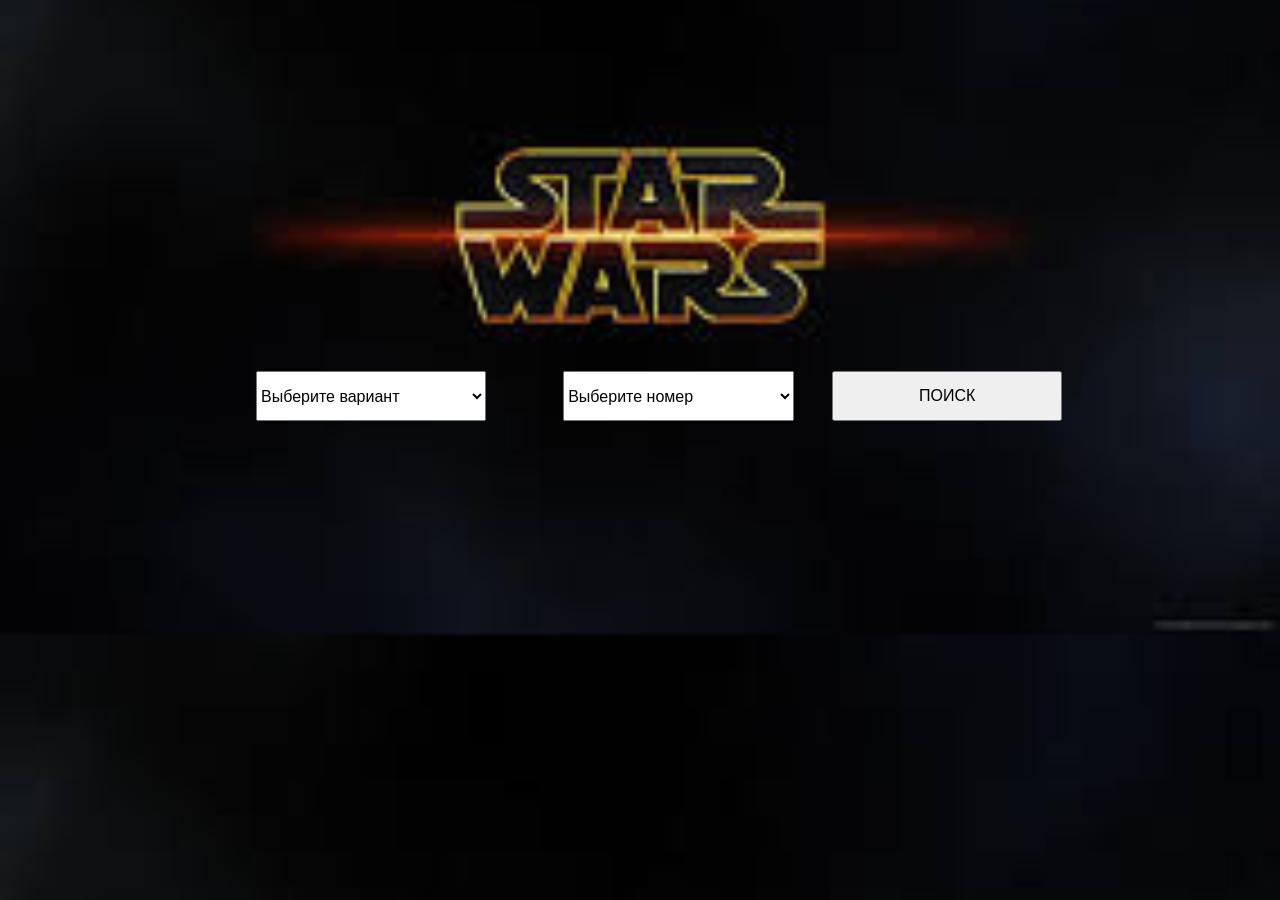
<file: StarWars/index.html>
<!DOCTYPE html>
<html lang="en">
<head>
    <meta charset="UTF-8">
    <meta name="viewport" content="width=device-width, initial-scale=1.0">
    <title>Document</title>
    <link rel="stylesheet" href="assets/style.css" />
	<link rel="stylesheet" href="assets/normalize.css" />
</head>
<body>
    <header class="header"></header>
    <main class="main">
        <form search="">
            <div class="searchform">
                <label for="searchelem"></label>
                <select class="searchelem" id="searchelem" required>
                    <option value=»» selected>Выберите вариант</option>
                    <option value="films">Фильм</option>
                    <option value="people">Персонаж</option>
                    <option value="planets">Планета</option>
                    <option value="species">Вид</option>
                    <option value="starships">Корабль</option>
                    <option value="vehicles">Транспорт</option>
                </select>
                <label for="searchnum"></label>
                <select class="searchnum" id="searchnum"  required>
                    <option value=»» selected>Выберите номер</option>
                    <option value="1">1</option>
                    <option value="2">2</option>
                    <option value="3">3</option>
                    <option value="4">4</option>
                    <option value="5">5</option>
                    <option value="6">6</option>
                    <option value="7">7</option>
                    <option value="8">8</option>
                    <option value="9">9</option>
                    <option value="10">10</option>
                    </select>
                <button class="searchbutton" type="button">ПОИСК</button>
            </div>
        </form>    
        <div class="elemlist">
        </div>
        <div class="error">
            <p class="errortext" id="errortext"></p>
        </div>
    </main>
    



    <script src="./index.js"></script>
</body>
</html>
</file>
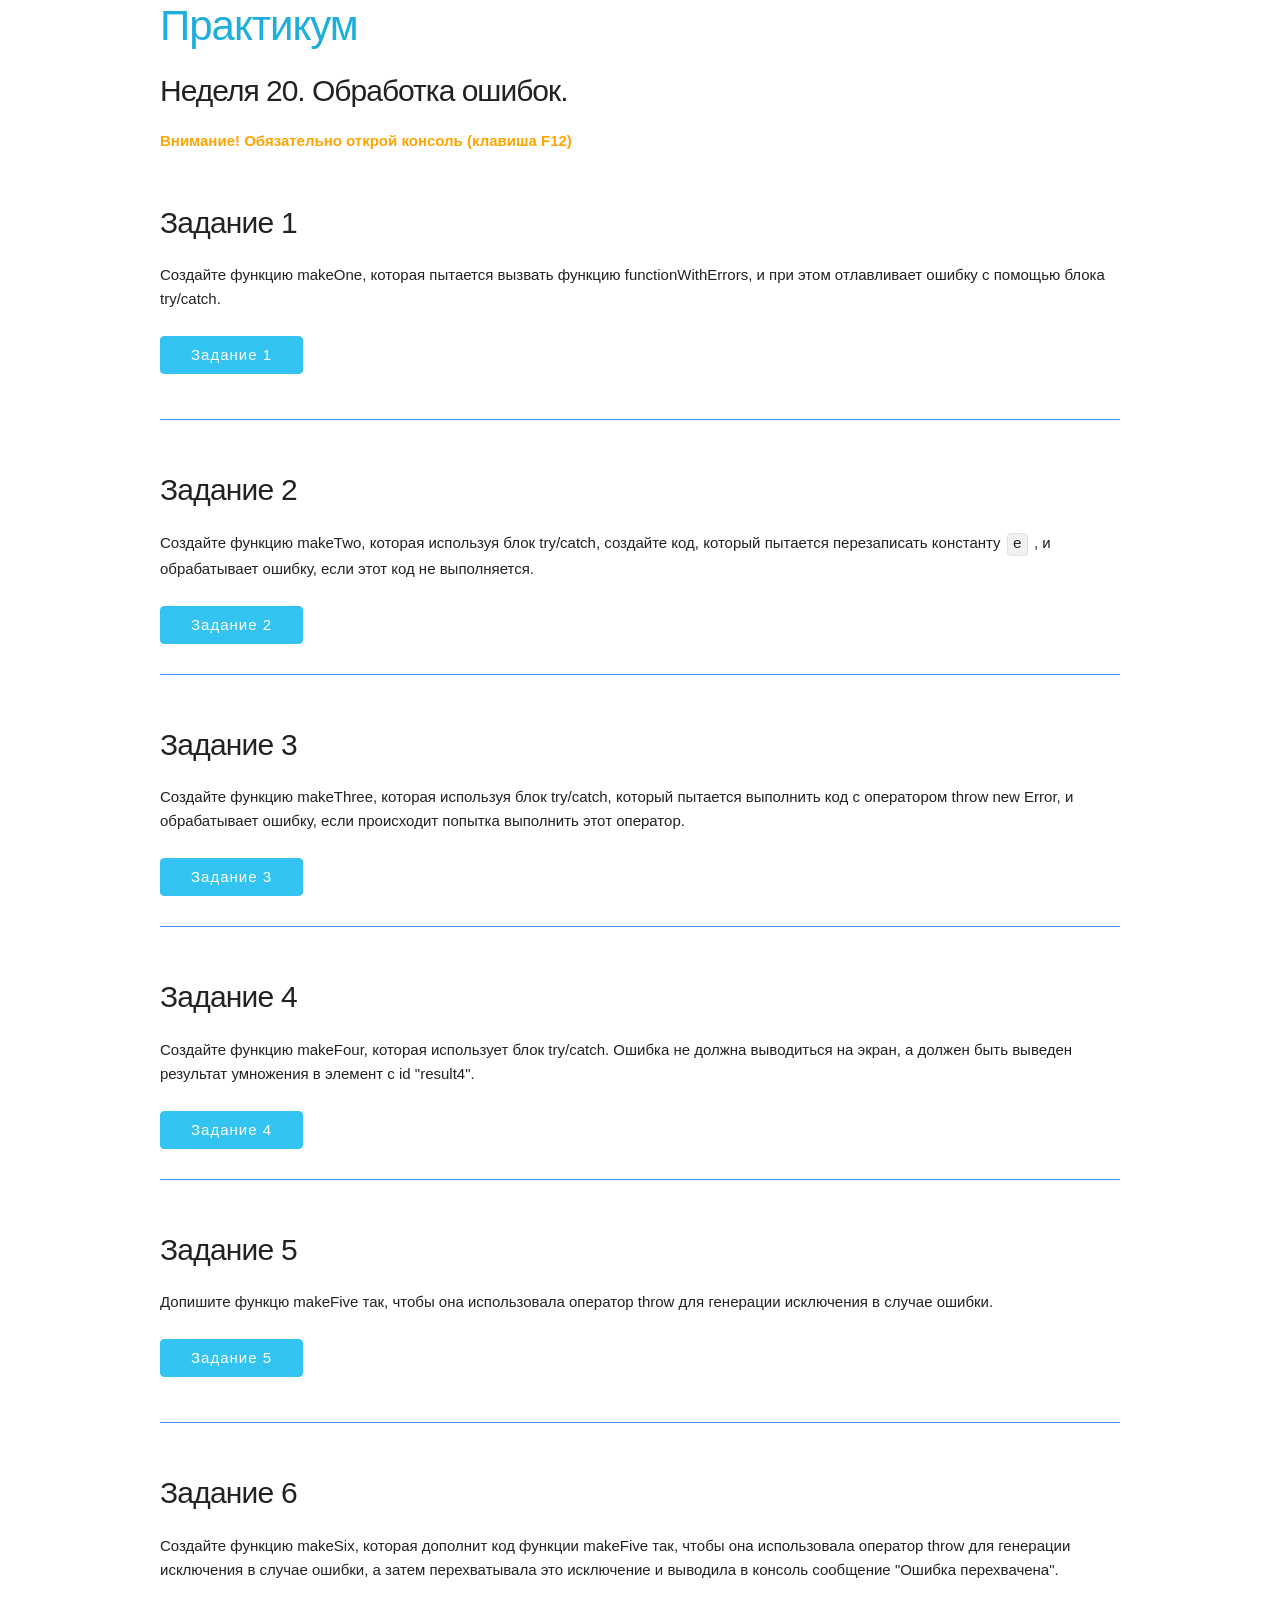
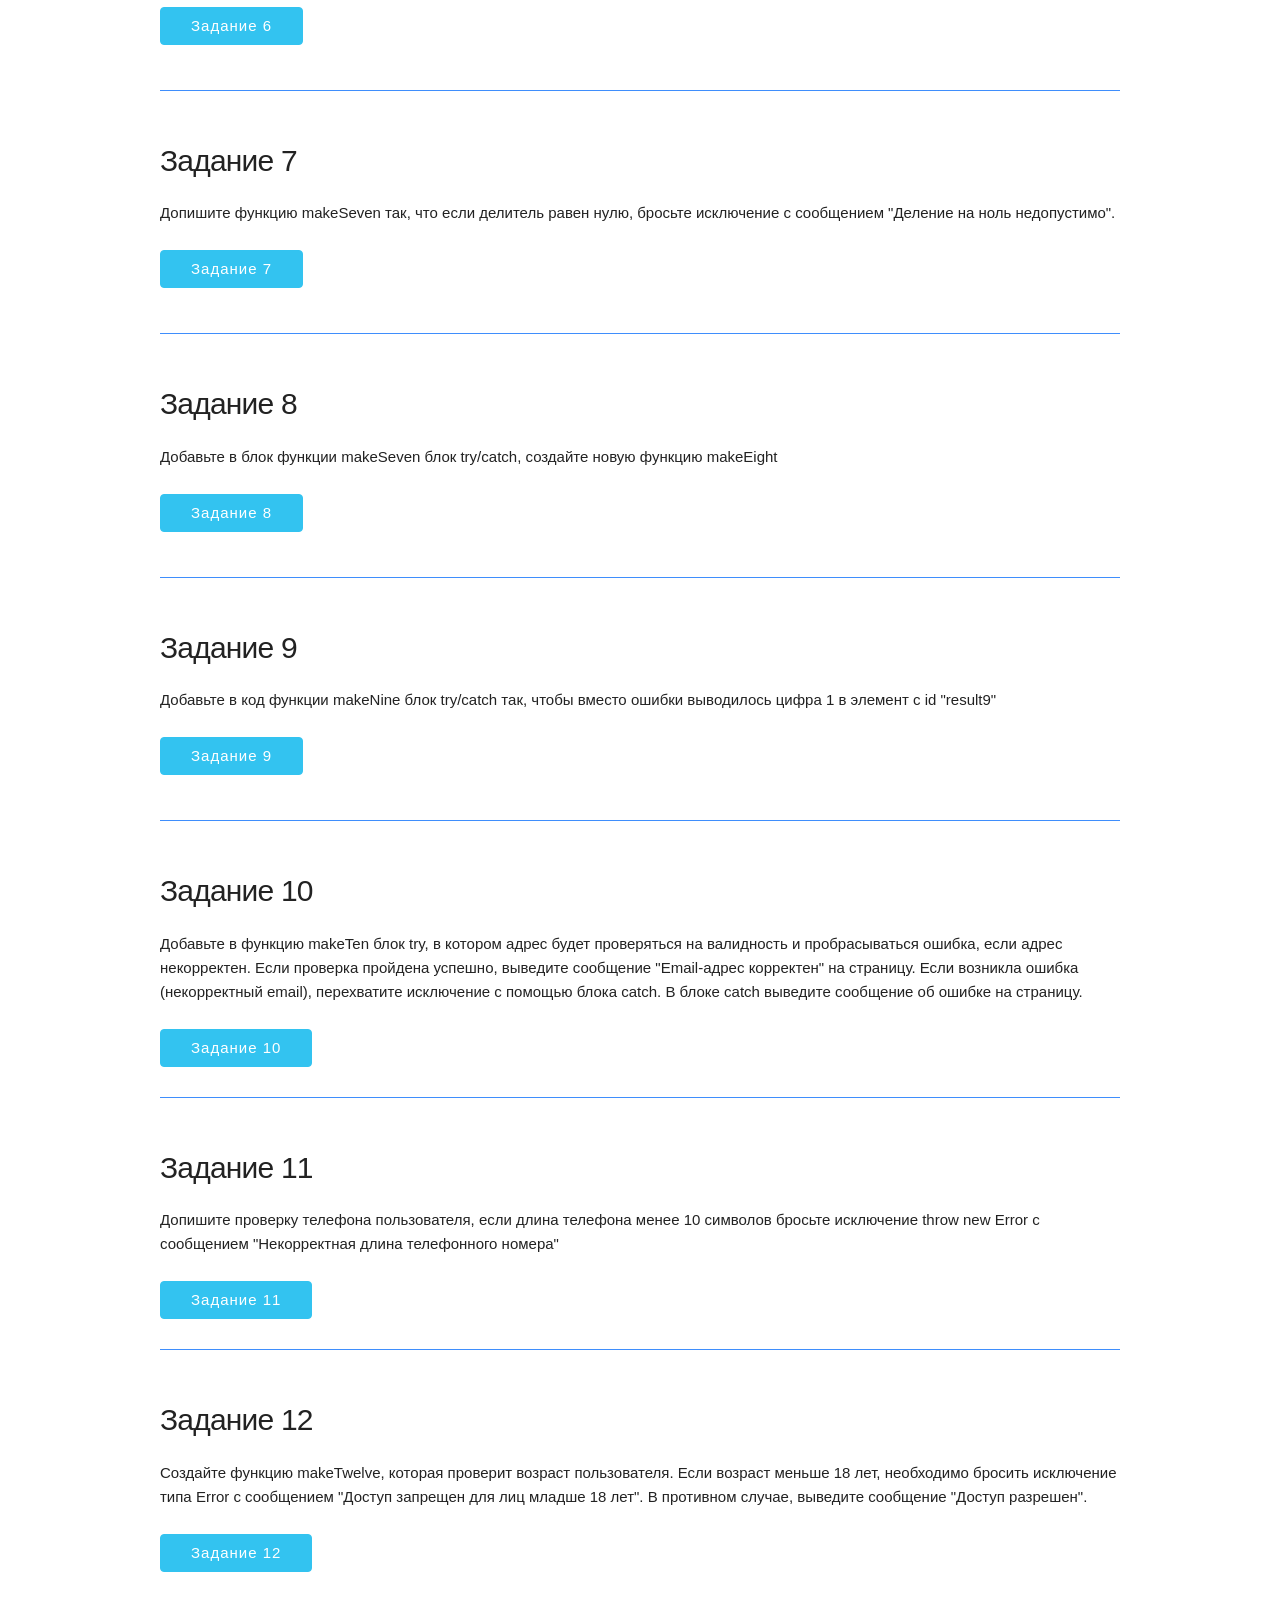
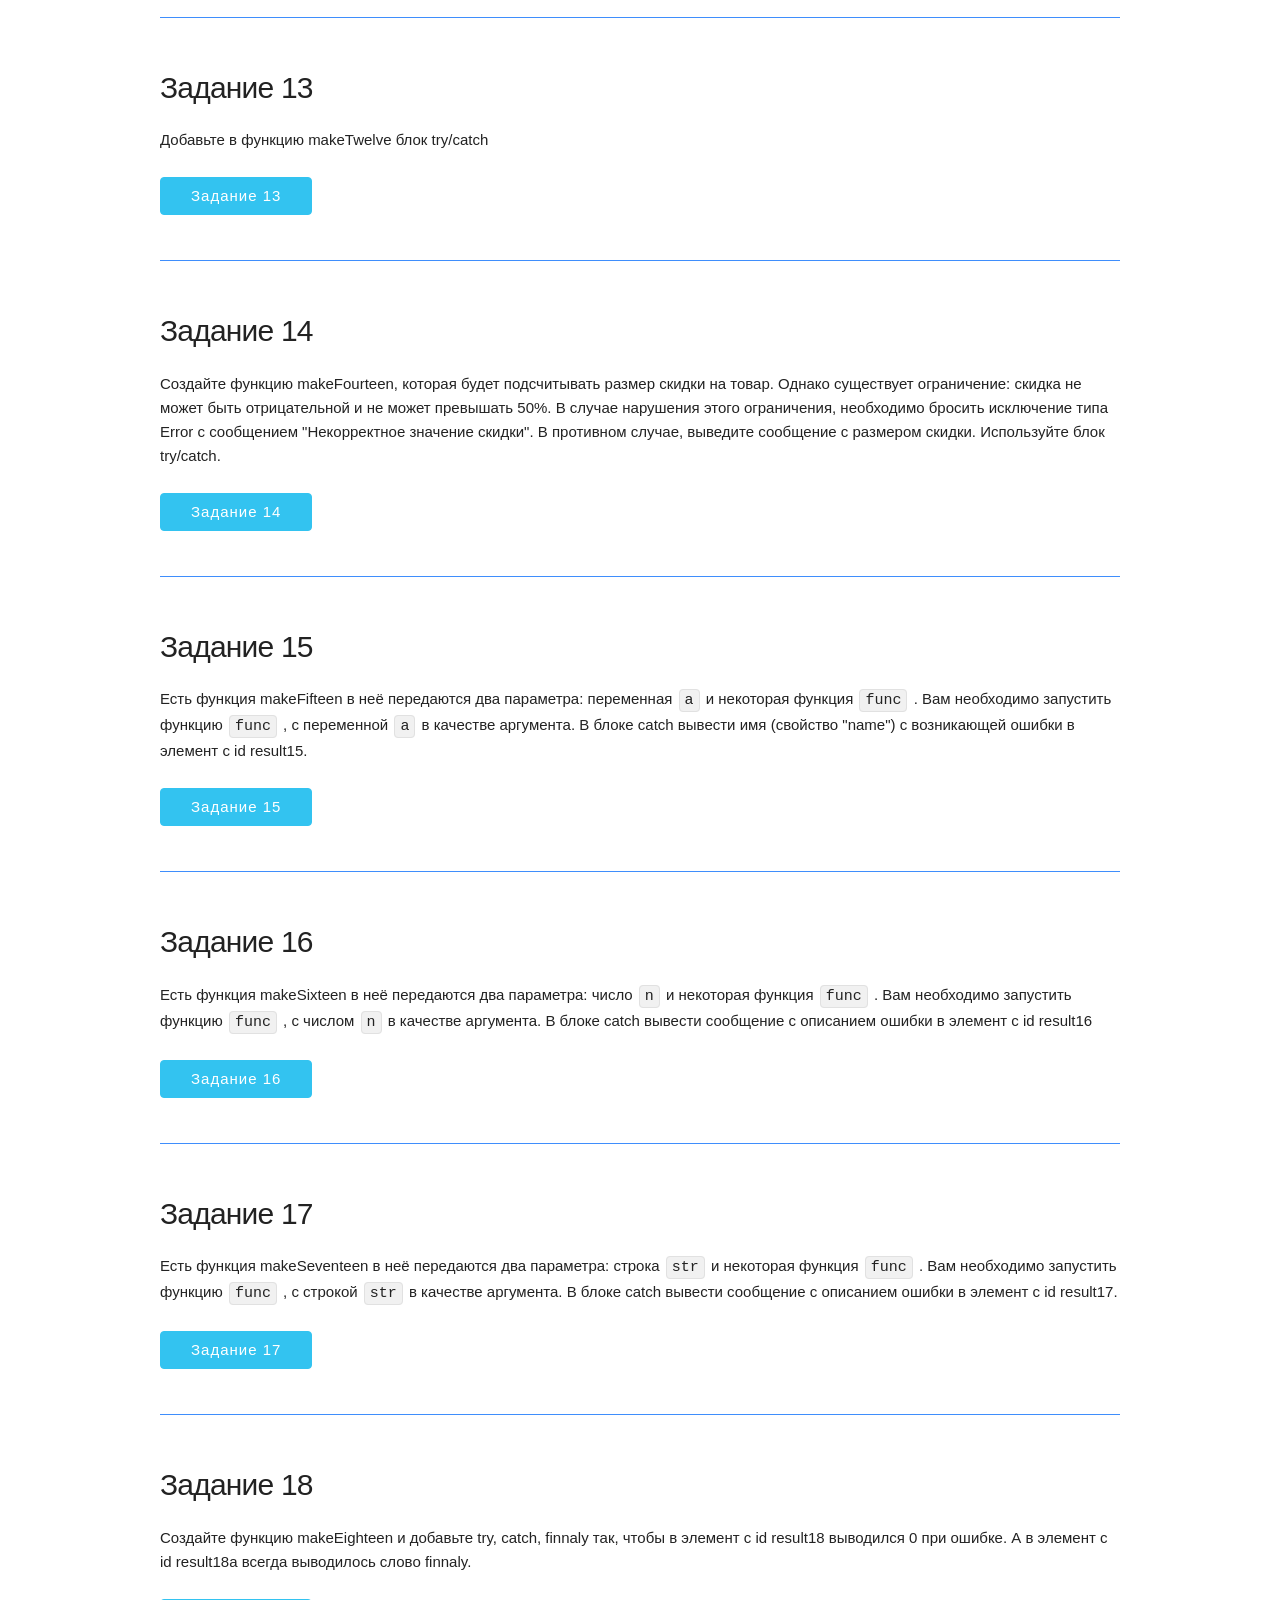
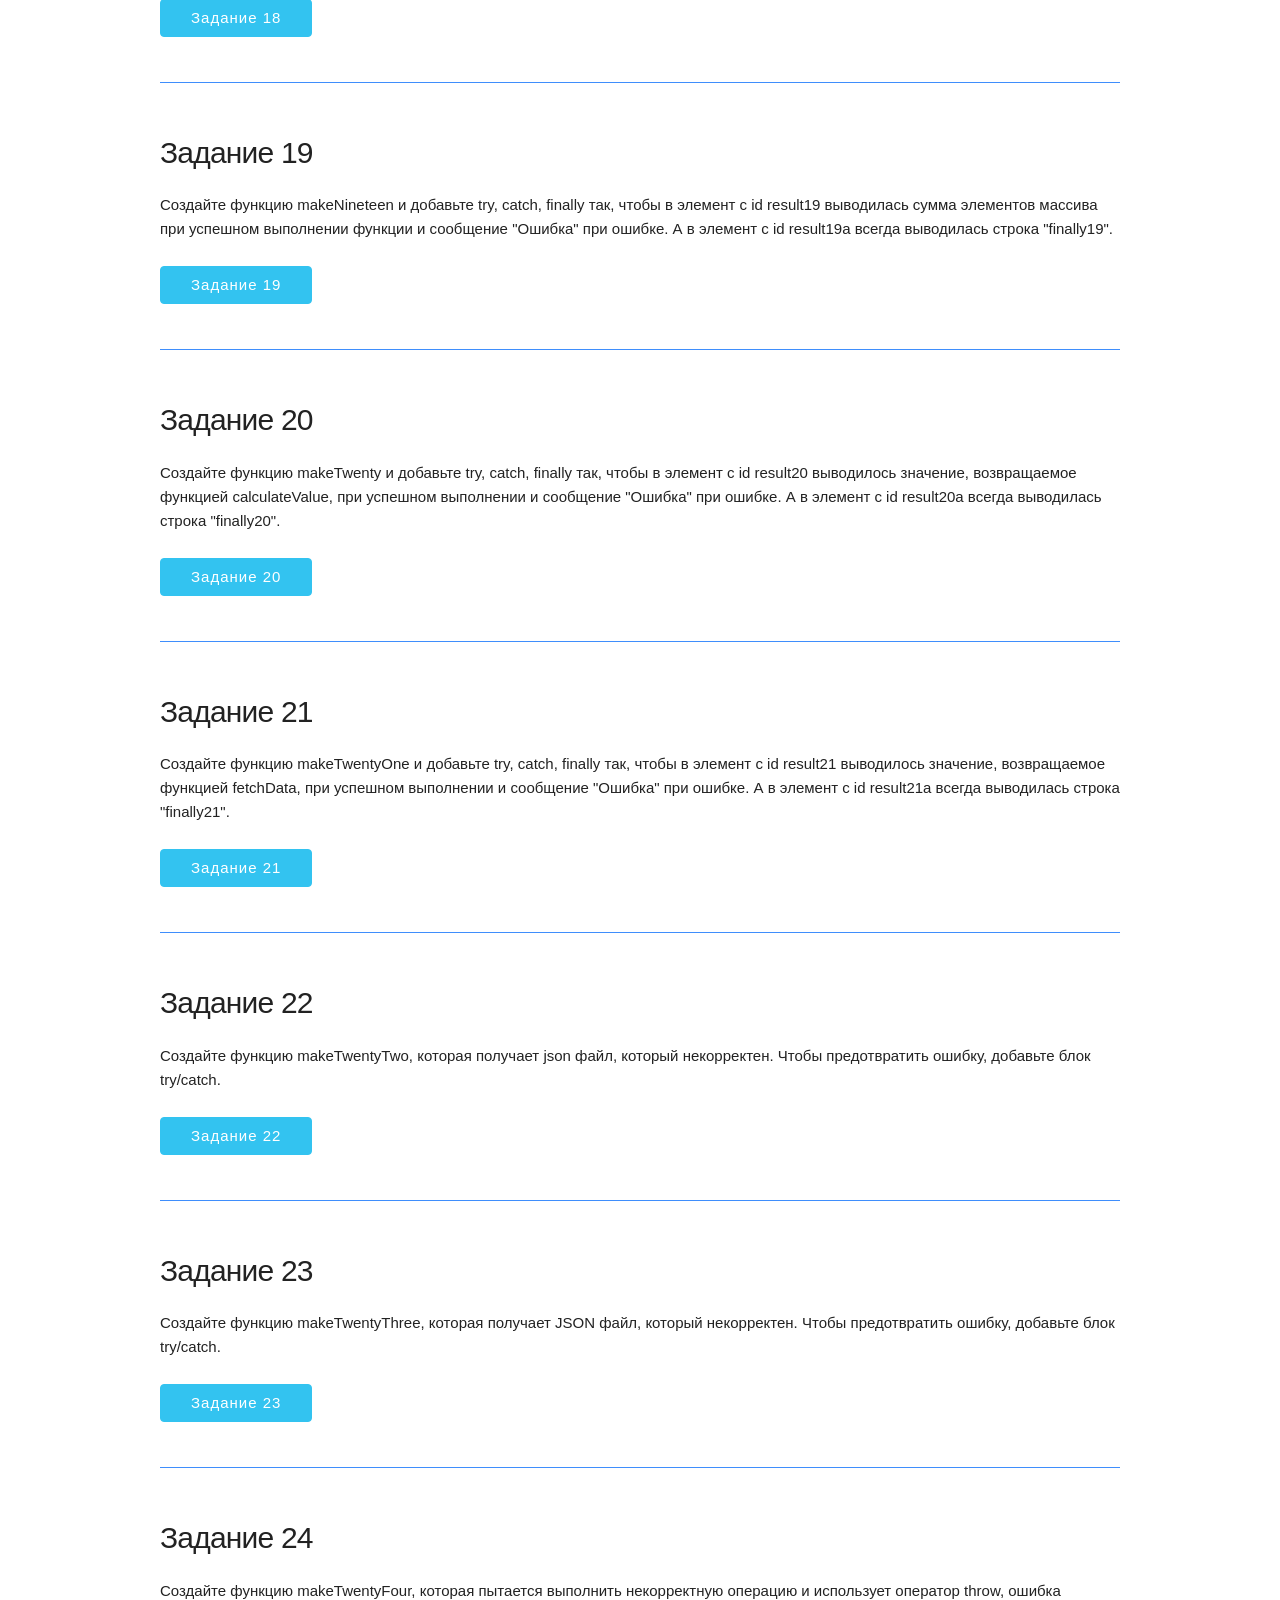
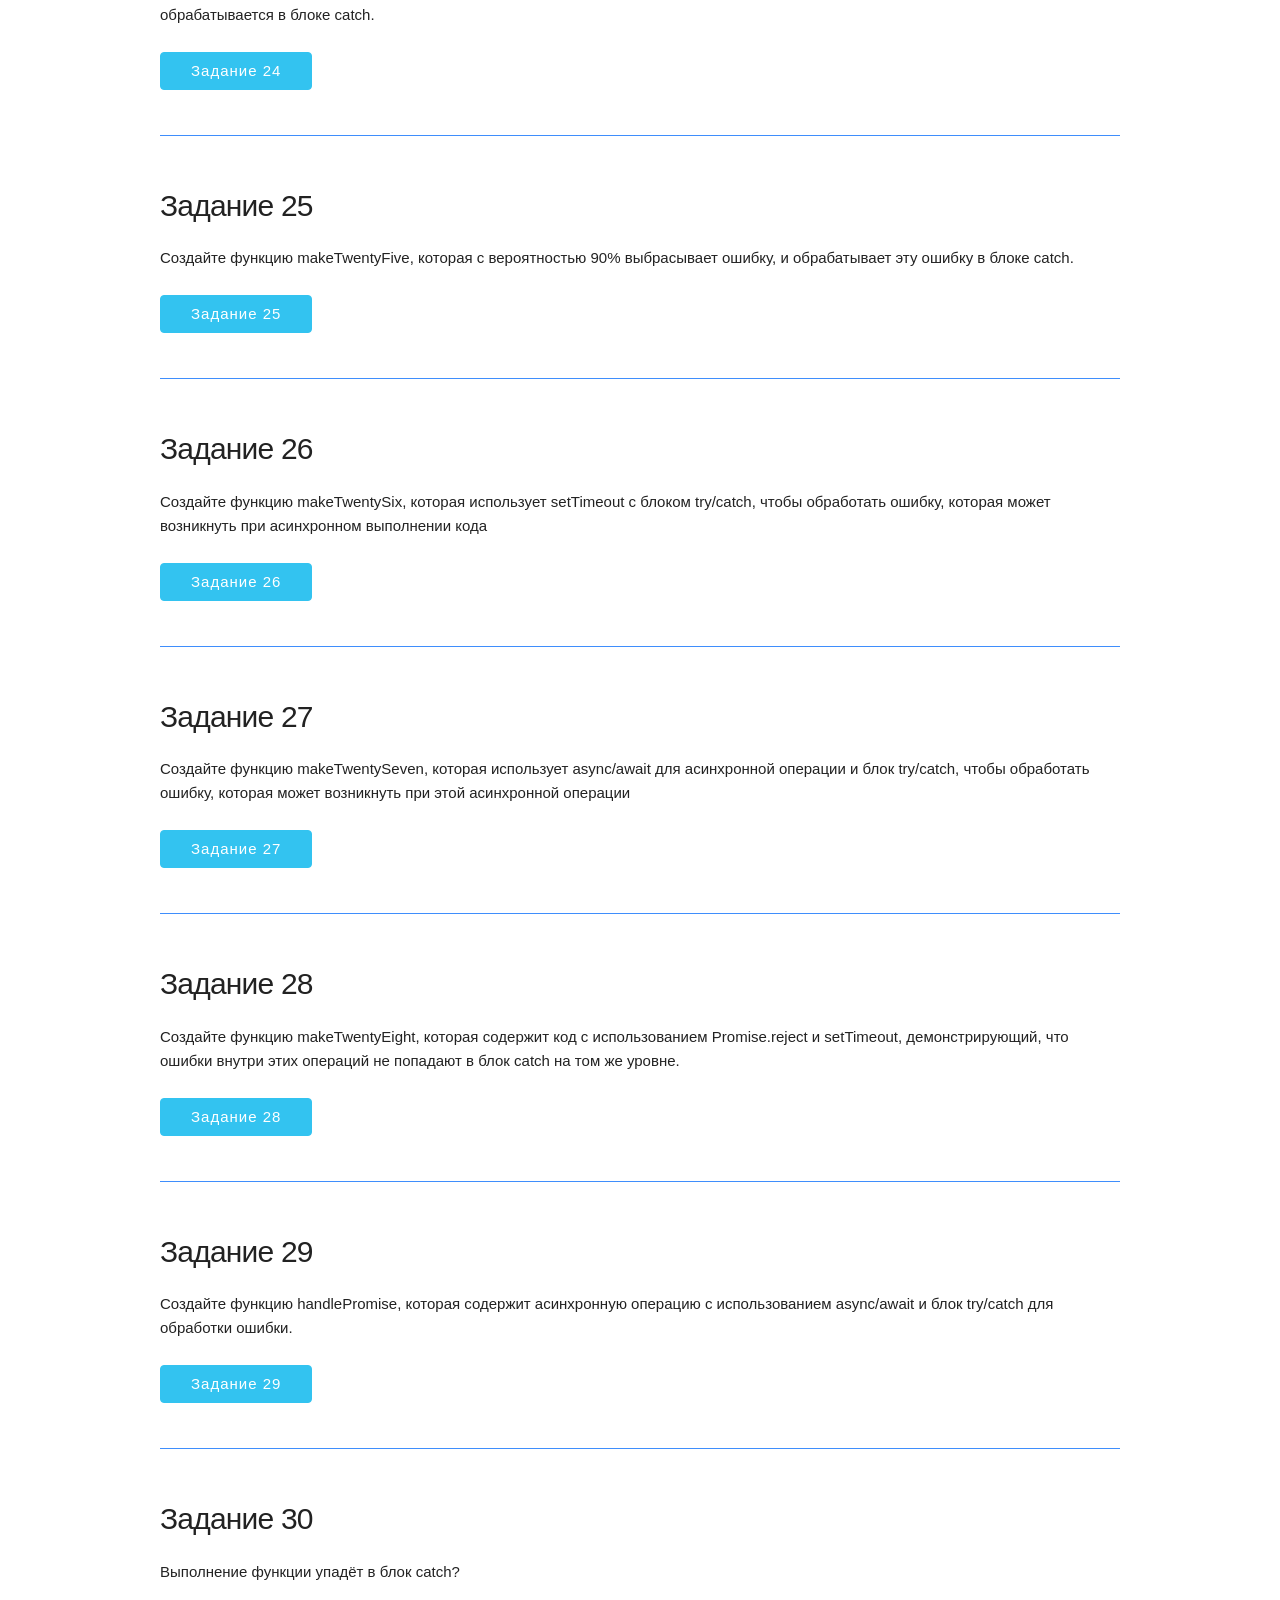
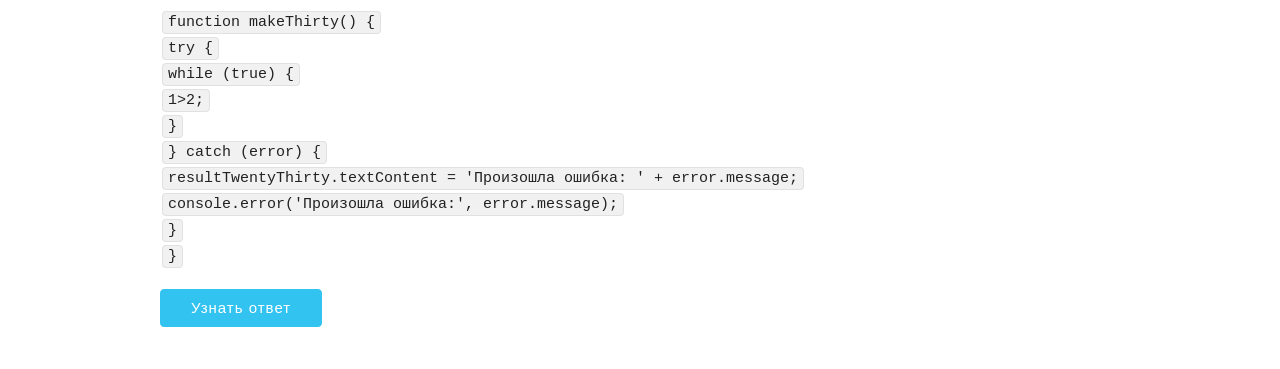
<file: week20/week20/week20.html>
<!DOCTYPE html>
<html lang="ru">
	<head>
		<meta charset="UTF-8" />
		<meta name="viewport" content="width=device-width, initial-scale=1.0" />
		<meta http-equiv="X-UA-Compatible" content="ie=edge" />
		<title>JS 2.0. Практикум.</title>
		<link rel="stylesheet" href="assets/style.css" />
		<link rel="stylesheet" href="assets/skeleton.css" />
		<link rel="stylesheet" href="assets/normalize.css" />
	</head>

	<body>
		<div class="container">
			<h2><a>Практикум</a></h2>
			<h1>Неделя 20. Обработка ошибок.</h1>
			<p class="text-orange">
				<b>Внимание! Обязательно открой консоль (клавиша F12)</b>
			</p>

			<section>
				<h4>Задание 1</h4>
				<p>
					Создайте функцию makeOne, которая пытается вызвать функцию functionWithErrors, и при этом
					отлавливает ошибку с помощью блока try/catch.
				</p>
				<button class="button-primary b-1">Задание 1</button>
				<p class="pr" id="result1"></p>
			</section>

			<section>
				<h4>Задание 2</h4>
				<p>
					Cоздайте функцию makeTwo, которая используя блок try/catch, создайте код, который пытается
					перезаписать константу
					<code>e</code>
					, и обрабатывает ошибку, если этот код не выполняется.
				</p>
				<button class="button-primary b-2">Задание 2</button>
				<div class="pr" id="result2"></div>
			</section>

			<section>
				<h4>Задание 3</h4>
				<p>
					Cоздайте функцию makeThree, которая используя блок try/catch, который пытается выполнить
					код с оператором throw new Error, и обрабатывает ошибку, если происходит попытка выполнить
					этот оператор.
				</p>
				<button class="button-primary b-3">Задание 3</button>
				<div class="pr" id="result3"></div>
			</section>

			<section>
				<h4>Задание 4</h4>
				<p>
					Cоздайте функцию makeFour, которая использует блок try/catch. Ошибка не должна выводиться
					на экран, а должен быть выведен результат умножения в элемент с id "result4".
				</p>
				<button class="button-primary b-4">Задание 4</button>
				<div class="pr" id="result4"></div>
			</section>

			<section>
				<h4>Задание 5</h4>
				<p>
					Допишите функцю makeFive так, чтобы она использовала оператор throw для генерации
					исключения в случае ошибки.
				</p>
				<button class="button-primary b-5">Задание 5</button>
				<p class="pr" id="result5"></p>
			</section>

			<section>
				<h4>Задание 6</h4>
				<p>
					Создайте функцию makeSix, которая дополнит код функции makeFive так, чтобы она
					использовала оператор throw для генерации исключения в случае ошибки, а затем
					перехватывала это исключение и выводила в консоль сообщение "Ошибка перехвачена".
				</p>
				<button class="button-primary b-6">Задание 6</button>
				<p class="pr" id="result6"></p>
			</section>

			<section>
				<h4>Задание 7</h4>
				<p>
					Допишите функцию makeSeven так, что если делитель равен нулю, бросьте исключение с
					сообщением "Деление на ноль недопустимо".
				</p>
				<button class="button-primary b-7">Задание 7</button>
				<p class="pr" id="result7"></p>
			</section>

			<section>
				<h4>Задание 8</h4>
				<p>Добавьте в блок функции makeSeven блок try/catch, создайте новую функцию makeEight</p>
				<button class="button-primary b-8">Задание 8</button>
				<p class="pr" id="result8"></p>
			</section>

			<section>
				<h4>Задание 9</h4>
				<p>
					Добавьте в код функции makeNine блок try/catch так, чтобы вместо ошибки выводилось цифра 1
					в элемент с id "result9"
				</p>
				<button class="button-primary b-9">Задание 9</button>
				<p class="pr" id="result9"></p>
			</section>

			<section>
				<h4>Задание 10</h4>
				<p>
					Добавьте в функцию makeTen блок try, в котором адрес будет проверяться на валидность и
					пробрасываться ошибка, если адрес некорректен. Если проверка пройдена успешно, выведите
					сообщение "Email-адрес корректен" на страницу. Если возникла ошибка (некорректный email),
					перехватите исключение с помощью блока catch. В блоке catch выведите сообщение об ошибке
					на страницу.
				</p>
				<button class="button-primary b-10">Задание 10</button>
				<div class="pr" id="result10"></div>
			</section>

			<section>
				<h4>Задание 11</h4>
				<p>
					Допишите проверку телефона пользователя, если длина телефона менее 10 символов бросьте
					исключение throw new Error с сообщением "Некорректная длина телефонного номера"
				</p>
				<button class="button-primary b-11">Задание 11</button>
				<div class="pr" id="result11"></div>
			</section>

			<section>
				<h4>Задание 12</h4>
				<p>
					Создайте функцию makeTwelve, которая проверит возраст пользователя. Если возраст меньше 18
					лет, необходимо бросить исключение типа Error с сообщением "Доступ запрещен для лиц младше
					18 лет". В противном случае, выведите сообщение "Доступ разрешен".
				</p>
				<button class="button-primary b-12">Задание 12</button>
				<p class="pr" id="result12"></p>
			</section>

			<section>
				<h4>Задание 13</h4>
				<p>Добавьте в функцию makeTwelve блок try/catch</p>
				<button class="button-primary b-13">Задание 13</button>
				<p class="pr" id="result13"></p>
			</section>

			<section>
				<h4>Задание 14</h4>
				<p>
					Создайте функцию makeFourteen, которая будет подсчитывать размер скидки на товар. Однако
					существует ограничение: скидка не может быть отрицательной и не может превышать 50%. В
					случае нарушения этого ограничения, необходимо бросить исключение типа Error с сообщением
					"Некорректное значение скидки". В противном случае, выведите сообщение с размером скидки.
					Используйте блок try/catch.
				</p>
				<button class="button-primary b-14">Задание 14</button>
				<p class="pr" id="result14"></p>
			</section>

			<section>
				<h4>Задание 15</h4>
				<p>
					Есть функция makeFifteen в неё передаются два параметра: переменная
					<code>a</code>
					и некоторая функция
					<code>func</code>
					. Вам необходимо запустить функцию
					<code>func</code>
					, с переменной
					<code>a</code>
					в качестве аргумента. В блоке catch вывести имя (свойство "name") с возникающей ошибки в
					элемент с id result15.
				</p>
				<button class="button-primary b-15">Задание 15</button>
				<p class="pr" id="result15"></p>
			</section>

			<section>
				<h4>Задание 16</h4>
				<p>
					Есть функция makeSixteen в неё передаются два параметра: число
					<code>n</code>
					и некоторая функция
					<code>func</code>
					. Вам необходимо запустить функцию
					<code>func</code>
					, с числом
					<code>n</code>
					в качестве аргумента. В блоке catch вывести сообщение с описанием ошибки в элемент с id
					result16
				</p>
				<button class="button-primary b-16">Задание 16</button>
				<p class="pr" id="result16"></p>
			</section>

			<section>
				<h4>Задание 17</h4>
				<p>
					Есть функция makeSeventeen в неё передаются два параметра: строка
					<code>str</code>
					и некоторая функция
					<code>func</code>
					. Вам необходимо запустить функцию
					<code>func</code>
					, с строкой
					<code>str</code>
					в качестве аргумента. В блоке catch вывести сообщение с описанием ошибки в элемент с id
					result17.
				</p>
				<button class="button-primary b-17">Задание 17</button>
				<p class="pr" id="result17"></p>
			</section>

			<section>
				<h4>Задание 18</h4>
				<p>
					Создайте функцию makeEighteen и добавьте try, catch, finnaly так, чтобы в элемент с id
					result18 выводился 0 при ошибке. А в элемент с id result18a всегда выводилось слово
					finnaly.
				</p>
				<button class="button-primary b-18">Задание 18</button>
				<p class="pr" id="result18"></p>
				<p class="pr" id="result18a"></p>
			</section>

			<section>
				<h4>Задание 19</h4>
				<p>
					Создайте функцию makeNineteen и добавьте try, catch, finally так, чтобы в элемент с id
					result19 выводилась сумма элементов массива при успешном выполнении функции и сообщение
					"Ошибка" при ошибке. А в элемент с id result19a всегда выводилась строка "finally19".
				</p>
				<button class="button-primary b-19">Задание 19</button>
				<p class="pr" id="result19"></p>
				<p class="pr" id="result19a"></p>
			</section>

			<section>
				<h4>Задание 20</h4>
				<p>
					Создайте функцию makeTwenty и добавьте try, catch, finally так, чтобы в элемент с id
					result20 выводилось значение, возвращаемое функцией calculateValue, при успешном
					выполнении и сообщение "Ошибка" при ошибке. А в элемент с id result20a всегда выводилась
					строка "finally20".
				</p>
				<button class="button-primary b-20">Задание 20</button>
				<p class="pr" id="result20"></p>
				<p class="pr" id="result20a"></p>
			</section>

			<section>
				<h4>Задание 21</h4>
				<p>
					Создайте функцию makeTwentyOne и добавьте try, catch, finally так, чтобы в элемент с id
					result21 выводилось значение, возвращаемое функцией fetchData, при успешном выполнении и
					сообщение "Ошибка" при ошибке. А в элемент с id result21a всегда выводилась строка
					"finally21".
				</p>
				<button class="button-primary b-21">Задание 21</button>
				<p class="pr" id="result21"></p>
				<p class="pr" id="result21a"></p>
			</section>

			<section>
				<h4>Задание 22</h4>
				<p>
					Создайте функцию makeTwentyTwo, которая получает json файл, который некорректен. Чтобы
					предотвратить ошибку, добавьте блок try/catch.
				</p>
				<button class="button-primary b-22">Задание 22</button>
				<p class="pr" id="result22"></p>
			</section>

			<section>
				<h4>Задание 23</h4>
				<p>
					Создайте функцию makeTwentyThree, которая получает JSON файл, который некорректен. Чтобы
					предотвратить ошибку, добавьте блок try/catch.
				</p>
				<button class="button-primary b-23">Задание 23</button>
				<p class="pr" id="result23"></p>
			</section>

			<section>
				<h4>Задание 24</h4>
				<p>
					Создайте функцию makeTwentyFour, которая пытается выполнить некорректную операцию и
					использует оператор throw, ошибка обрабатывается в блоке catch.
				</p>
				<button class="button-primary b-24">Задание 24</button>
				<p class="pr" id="result24"></p>
			</section>

			<section>
				<h4>Задание 25</h4>
				<p>
					Создайте функцию makeTwentyFive, которая с вероятностью 90% выбрасывает ошибку, и
					обрабатывает эту ошибку в блоке catch.
				</p>
				<button class="button-primary b-25">Задание 25</button>
				<p class="pr" id="result25"></p>
			</section>

			<section>
				<h4>Задание 26</h4>
				<p>
					Создайте функцию makeTwentySix, которая использует setTimeout с блоком try/catch, чтобы
					обработать ошибку, которая может возникнуть при асинхронном выполнении кода
				</p>
				<button class="button-primary b-26">Задание 26</button>
				<p class="pr" id="result26"></p>
			</section>

			<section>
				<h4>Задание 27</h4>
				<p>
					Cоздайте функцию makeTwentySeven, которая использует async/await для асинхронной операции
					и блок try/catch, чтобы обработать ошибку, которая может возникнуть при этой асинхронной
					операции
				</p>
				<button class="button-primary b-27">Задание 27</button>
				<p class="pr" id="result27"></p>
			</section>

			<section>
				<h4>Задание 28</h4>
				<p>
					Создайте функцию makeTwentyEight, которая содержит код с использованием Promise.reject и
					setTimeout, демонстрирующий, что ошибки внутри этих операций не попадают в блок catch на
					том же уровне.
				</p>
				<button class="button-primary b-28">Задание 28</button>
				<p class="pr" id="result28"></p>
			</section>

			<section>
				<h4>Задание 29</h4>
				<p>
					Создайте функцию handlePromise, которая содержит асинхронную операцию с использованием
					async/await и блок try/catch для обработки ошибки.
				</p>
				<button class="button-primary b-29">Задание 29</button>
				<p class="pr" id="result29"></p>
			</section>

			<section>
				<h4>Задание 30</h4>
				<p>Выполнение функции упадёт в блок catch?</p>
				<code>function makeThirty() {</code>
				<br />
				<code>try {</code>
				<br />
				<code>while (true) {</code>
				<br />
				<code>1>2;</code>
				<br />
				<code>}</code>
				<br />
				<code>} catch (error) {</code>
				<br />
				<code>resultTwentyThirty.textContent = 'Произошла ошибка: ' + error.message;</code>
				<br />
				<code>console.error('Произошла ошибка:', error.message);</code>
				<br />
				<code>}</code>
				<br />
				<code>}</code>
				<br class="pr" />
				<button style="margin-top: 20px" class="button-primary b-30">Узнать ответ</button>
				<p class="pr" id="result30"></p>
			</section>
		</div>
		<script src="./constants.js"></script>
		<script src="./week20.js"></script>
	</body>
</html>
</file>
<file: StarWars/assets/style.css>
body { 
    background: url(images/images\ 5.jpeg);
    background-size: no-repeat;
    background-position: center;
    background-size : cover;
    min-height: 100%;
    width: 100%;
}
.searchform {
    display: flex;
    justify-content: center;
    align-items: center;
    margin-top: 29%;
    gap: 3%
}
.searchelem,.searchnum,.searchbutton {
    min-width: 18%;
    min-height: 50px;
    gap: 3%
}
.elemlist, .errortext {
    color :red;
    text-align: center;
    margin-top: 2%;
    font-size: 50px;
}
</file>
<file: week20/week20/assets/style.css>
body {
	font-size: 18px;
}

h1 {
	font-size: 2.5rem;
}

h2 {
	font-size: 2.1rem;
}

h3 {
	font-size: 1.9rem;
}

h4 {
	font-size: 1.2rem;
	font-weight: bold;
}

h1.site-title {
	font-size: 1.5rem;
}
h2.site-title {
	font-size: 1.3rem;
}

section h3 {
	font-size: 1.1rem;
	text-transform: uppercase;
}

section {
	margin: 30px 0;
	padding: 20px 0;
	border-bottom: 1px solid #3f8efc;
}

.out-1,
.out-2,
.out-3,
.out-4,
.out-5,
.out-6,
.out-7,
.out-8,
.out-9,
.out-10,
.out-11,
.out-12,
.out-13,
.out-14,
.out-15,
.out-16,
.out-17,
.out-18,
.out-19,
.out-20,
.out-21,
.out-22,
.out-23,
.out-24,
.out-25,
.out-26,
.out-27,
.out-28,
.out-29,
.out-30 {
	background: #dcdcdc;
	padding: 10px;
}

.text-orange {
	color: orange;
}

.bg-orange {
	background: orange;
}

pre {
	background: #bfd8ff;
	padding: 10px;
}

pre,
blockquote,
dl,
figure,
table,
p,
ul,
ol,
form {
	margin-bottom: 1.5rem;
}

.cd {
	font-family: monospace;
	background: aliceblue;
	padding-left: 15px;
	border-left: 2px solid #33c3f0;
}

div.section {
	border-top: 1px solid #c0c0c0;
	border-bottom: 1px solid #c0c0c0;
	margin: 20px 0;
	padding: 20px 0;
}

.pr {
	margin-top: 10px;
}
</file>
<file: week20/week20/assets/skeleton.css>
/*
* Skeleton V2.0.4
* Copyright 2014, Dave Gamache
* www.getskeleton.com
* Free to use under the MIT license.
* http://www.opensource.org/licenses/mit-license.php
* 12/29/2014
*/


/* Table of contents
––––––––––––––––––––––––––––––––––––––––––––––––––
- Grid
- Base Styles
- Typography
- Links
- Buttons
- Forms
- Lists
- Code
- Tables
- Spacing
- Utilities
- Clearing
- Media Queries
*/


/* Grid
–––––––––––––––––––––––––––––––––––––––––––––––––– */
.container {
  position: relative;
  width: 100%;
  max-width: 960px;
  margin: 0 auto;
  padding: 0 20px;
  box-sizing: border-box; }
.column,
.columns {
  width: 100%;
  float: left;
  box-sizing: border-box; }

/* For devices larger than 400px */
@media (min-width: 400px) {
  .container {
    width: 85%;
    padding: 0; }
}

/* For devices larger than 550px */
@media (min-width: 550px) {
  .container {
    width: 80%; }
  .column,
  .columns {
    margin-left: 4%; }
  .column:first-child,
  .columns:first-child {
    margin-left: 0; }

  .one.column,
  .one.columns                    { width: 4.66666666667%; }
  .two.columns                    { width: 13.3333333333%; }
  .three.columns                  { width: 22%;            }
  .four.columns                   { width: 30.6666666667%; }
  .five.columns                   { width: 39.3333333333%; }
  .six.columns                    { width: 48%;            }
  .seven.columns                  { width: 56.6666666667%; }
  .eight.columns                  { width: 65.3333333333%; }
  .nine.columns                   { width: 74.0%;          }
  .ten.columns                    { width: 82.6666666667%; }
  .eleven.columns                 { width: 91.3333333333%; }
  .twelve.columns                 { width: 100%; margin-left: 0; }

  .one-third.column               { width: 30.6666666667%; }
  .two-thirds.column              { width: 65.3333333333%; }

  .one-half.column                { width: 48%; }

  /* Offsets */
  .offset-by-one.column,
  .offset-by-one.columns          { margin-left: 8.66666666667%; }
  .offset-by-two.column,
  .offset-by-two.columns          { margin-left: 17.3333333333%; }
  .offset-by-three.column,
  .offset-by-three.columns        { margin-left: 26%;            }
  .offset-by-four.column,
  .offset-by-four.columns         { margin-left: 34.6666666667%; }
  .offset-by-five.column,
  .offset-by-five.columns         { margin-left: 43.3333333333%; }
  .offset-by-six.column,
  .offset-by-six.columns          { margin-left: 52%;            }
  .offset-by-seven.column,
  .offset-by-seven.columns        { margin-left: 60.6666666667%; }
  .offset-by-eight.column,
  .offset-by-eight.columns        { margin-left: 69.3333333333%; }
  .offset-by-nine.column,
  .offset-by-nine.columns         { margin-left: 78.0%;          }
  .offset-by-ten.column,
  .offset-by-ten.columns          { margin-left: 86.6666666667%; }
  .offset-by-eleven.column,
  .offset-by-eleven.columns       { margin-left: 95.3333333333%; }

  .offset-by-one-third.column,
  .offset-by-one-third.columns    { margin-left: 34.6666666667%; }
  .offset-by-two-thirds.column,
  .offset-by-two-thirds.columns   { margin-left: 69.3333333333%; }

  .offset-by-one-half.column,
  .offset-by-one-half.columns     { margin-left: 52%; }

}


/* Base Styles
–––––––––––––––––––––––––––––––––––––––––––––––––– */
/* NOTE
html is set to 62.5% so that all the REM measurements throughout Skeleton
are based on 10px sizing. So basically 1.5rem = 15px :) */
html {
  font-size: 62.5%; }
body {
  font-size: 1.5em; /* currently ems cause chrome bug misinterpreting rems on body element */
  line-height: 1.6;
  font-weight: 400;
  font-family: "Raleway", "HelveticaNeue", "Helvetica Neue", Helvetica, Arial, sans-serif;
  color: #222; }


/* Typography
–––––––––––––––––––––––––––––––––––––––––––––––––– */
h1, h2, h3, h4, h5, h6 {
  margin-top: 0;
  margin-bottom: 2rem;
  font-weight: 300; }
h1 { font-size: 4.0rem; line-height: 1.2;  letter-spacing: -.1rem;}
h2 { font-size: 3.6rem; line-height: 1.25; letter-spacing: -.1rem; }
h3 { font-size: 3.0rem; line-height: 1.3;  letter-spacing: -.1rem; }
h4 { font-size: 2.4rem; line-height: 1.35; letter-spacing: -.08rem; }
h5 { font-size: 1.8rem; line-height: 1.5;  letter-spacing: -.05rem; }
h6 { font-size: 1.5rem; line-height: 1.6;  letter-spacing: 0; }

/* Larger than phablet */
@media (min-width: 550px) {
  h1 { font-size: 5.0rem; }
  h2 { font-size: 4.2rem; }
  h3 { font-size: 3.6rem; }
  h4 { font-size: 3.0rem; }
  h5 { font-size: 2.4rem; }
  h6 { font-size: 1.5rem; }
}

p {
  margin-top: 0; }


/* Links
–––––––––––––––––––––––––––––––––––––––––––––––––– */
a {
  color: #1EAEDB; }
a:hover {
  color: #0FA0CE; }


/* Buttons
–––––––––––––––––––––––––––––––––––––––––––––––––– */
.button,
button,
input[type="submit"],
input[type="reset"],
input[type="button"] {
  display: inline-block;
  height: 38px;
  padding: 0 30px;
  color: #555;
  text-align: center;
  font-size: 11px;
  font-weight: 600;
  line-height: 38px;
  letter-spacing: .1rem;
  text-transform: uppercase;
  text-decoration: none;
  white-space: nowrap;
  background-color: transparent;
  border-radius: 4px;
  border: 1px solid #bbb;
  cursor: pointer;
  box-sizing: border-box; }
.button:hover,
button:hover,
input[type="submit"]:hover,
input[type="reset"]:hover,
input[type="button"]:hover,
.button:focus,
button:focus,
input[type="submit"]:focus,
input[type="reset"]:focus,
input[type="button"]:focus {
  color: #333;
  border-color: #888;
  outline: 0; }
.button.button-primary,
button.button-primary,
input[type="submit"].button-primary,
input[type="reset"].button-primary,
input[type="button"].button-primary {
  color: #FFF;
  background-color: #33C3F0;
  border-color: #33C3F0; }
.button.button-primary:hover,
button.button-primary:hover,
input[type="submit"].button-primary:hover,
input[type="reset"].button-primary:hover,
input[type="button"].button-primary:hover,
.button.button-primary:focus,
button.button-primary:focus,
input[type="submit"].button-primary:focus,
input[type="reset"].button-primary:focus,
input[type="button"].button-primary:focus {
  color: #FFF;
  background-color: #1EAEDB;
  border-color: #1EAEDB; }


/* Forms
–––––––––––––––––––––––––––––––––––––––––––––––––– */
input[type="email"],
input[type="number"],
input[type="search"],
input[type="text"],
input[type="tel"],
input[type="url"],
input[type="password"],
textarea,
select {
  height: 38px;
  padding: 6px 10px; /* The 6px vertically centers text on FF, ignored by Webkit */
  background-color: #fff;
  border: 1px solid #D1D1D1;
  border-radius: 4px;
  box-shadow: none;
  box-sizing: border-box; }
/* Removes awkward default styles on some inputs for iOS */
input[type="email"],
input[type="number"],
input[type="search"],
input[type="text"],
input[type="tel"],
input[type="url"],
input[type="password"],
textarea {
  -webkit-appearance: none;
     -moz-appearance: none;
          appearance: none; }
textarea {
  min-height: 65px;
  padding-top: 6px;
  padding-bottom: 6px; }
input[type="email"]:focus,
input[type="number"]:focus,
input[type="search"]:focus,
input[type="text"]:focus,
input[type="tel"]:focus,
input[type="url"]:focus,
input[type="password"]:focus,
textarea:focus,
select:focus {
  border: 1px solid #33C3F0;
  outline: 0; }
label,
legend {
  display: block;
  margin-bottom: .5rem;
  font-weight: 600; }
fieldset {
  padding: 0;
  border-width: 0; }
input[type="checkbox"],
input[type="radio"] {
  display: inline; }
label > .label-body {
  display: inline-block;
  margin-left: .5rem;
  font-weight: normal; }


/* Lists
–––––––––––––––––––––––––––––––––––––––––––––––––– */
ul {
  list-style: circle inside; }
ol {
  list-style: decimal inside; }
ol, ul {
  padding-left: 0;
  margin-top: 0; }
ul ul,
ul ol,
ol ol,
ol ul {
  margin: 1.5rem 0 1.5rem 3rem;
  font-size: 90%; }
li {
  margin-bottom: 1rem; }


/* Code
–––––––––––––––––––––––––––––––––––––––––––––––––– */
code {
  padding: .2rem .5rem;
  margin: 0 .2rem;
  font-size: 90%;
  white-space: nowrap;
  background: #F1F1F1;
  border: 1px solid #E1E1E1;
  border-radius: 4px; }
pre > code {
  display: block;
  padding: 1rem 1.5rem;
  white-space: pre; }


/* Tables
–––––––––––––––––––––––––––––––––––––––––––––––––– */
th,
td {
  padding: 12px 15px;
  text-align: left;
  border-bottom: 1px solid #E1E1E1; }
th:first-child,
td:first-child {
  padding-left: 0; }
th:last-child,
td:last-child {
  padding-right: 0; }


/* Spacing
–––––––––––––––––––––––––––––––––––––––––––––––––– */
button,
.button {
  margin-bottom: 1rem; }
input,
textarea,
select,
fieldset {
  margin-bottom: 1.5rem; }
pre,
blockquote,
dl,
figure,
table,
p,
ul,
ol,
form {
  margin-bottom: 2.5rem; }


/* Utilities
–––––––––––––––––––––––––––––––––––––––––––––––––– */
.u-full-width {
  width: 100%;
  box-sizing: border-box; }
.u-max-full-width {
  max-width: 100%;
  box-sizing: border-box; }
.u-pull-right {
  float: right; }
.u-pull-left {
  float: left; }


/* Misc
–––––––––––––––––––––––––––––––––––––––––––––––––– */
hr {
  margin-top: 3rem;
  margin-bottom: 3.5rem;
  border-width: 0;
  border-top: 1px solid #E1E1E1; }


/* Clearing
–––––––––––––––––––––––––––––––––––––––––––––––––– */

/* Self Clearing Goodness */
.container:after,
.row:after,
.u-cf {
  content: "";
  display: table;
  clear: both; }


/* Media Queries
–––––––––––––––––––––––––––––––––––––––––––––––––– */
/*
Note: The best way to structure the use of media queries is to create the queries
near the relevant code. For example, if you wanted to change the styles for buttons
on small devices, paste the mobile query code up in the buttons section and style it
there.
*/


/* Larger than mobile */
@media (min-width: 400px) {}

/* Larger than phablet (also point when grid becomes active) */
@media (min-width: 550px) {}

/* Larger than tablet */
@media (min-width: 750px) {}

/* Larger than desktop */
@media (min-width: 1000px) {}

/* Larger than Desktop HD */
@media (min-width: 1200px) {}
</file>
